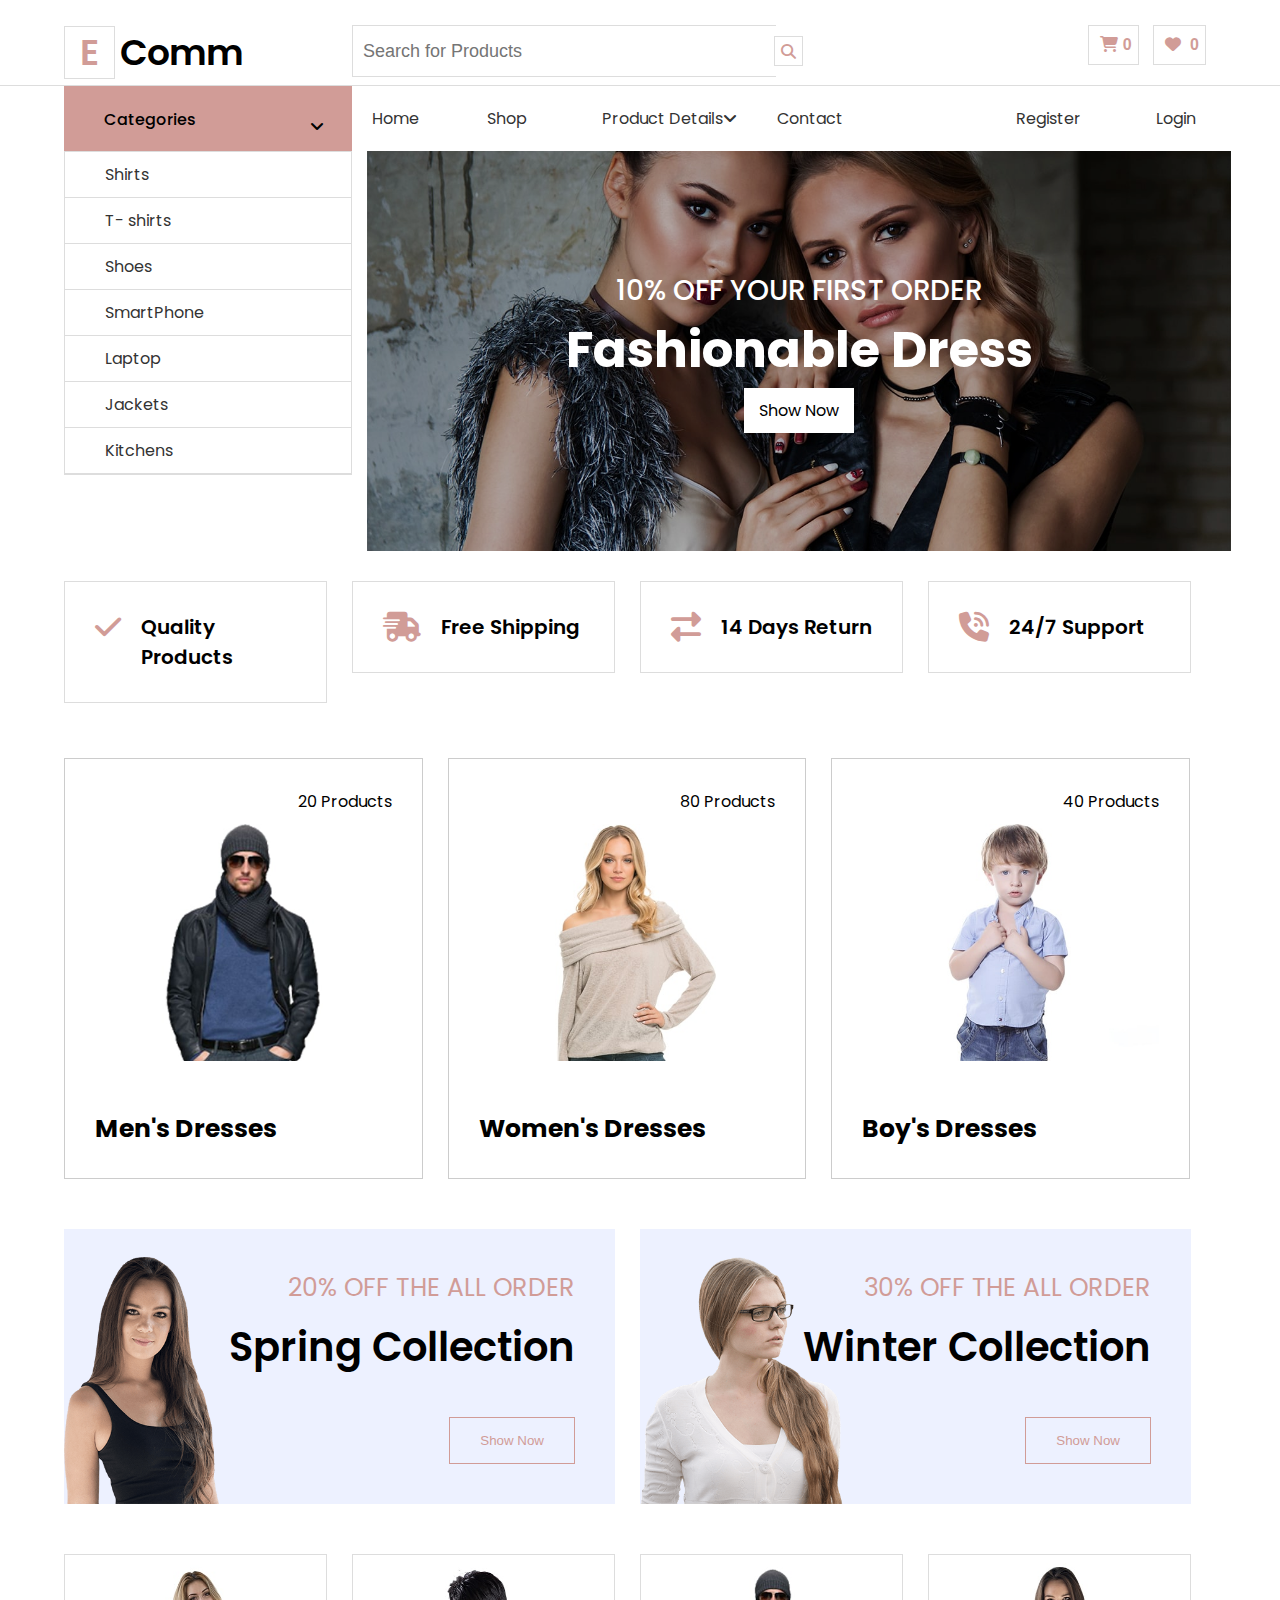
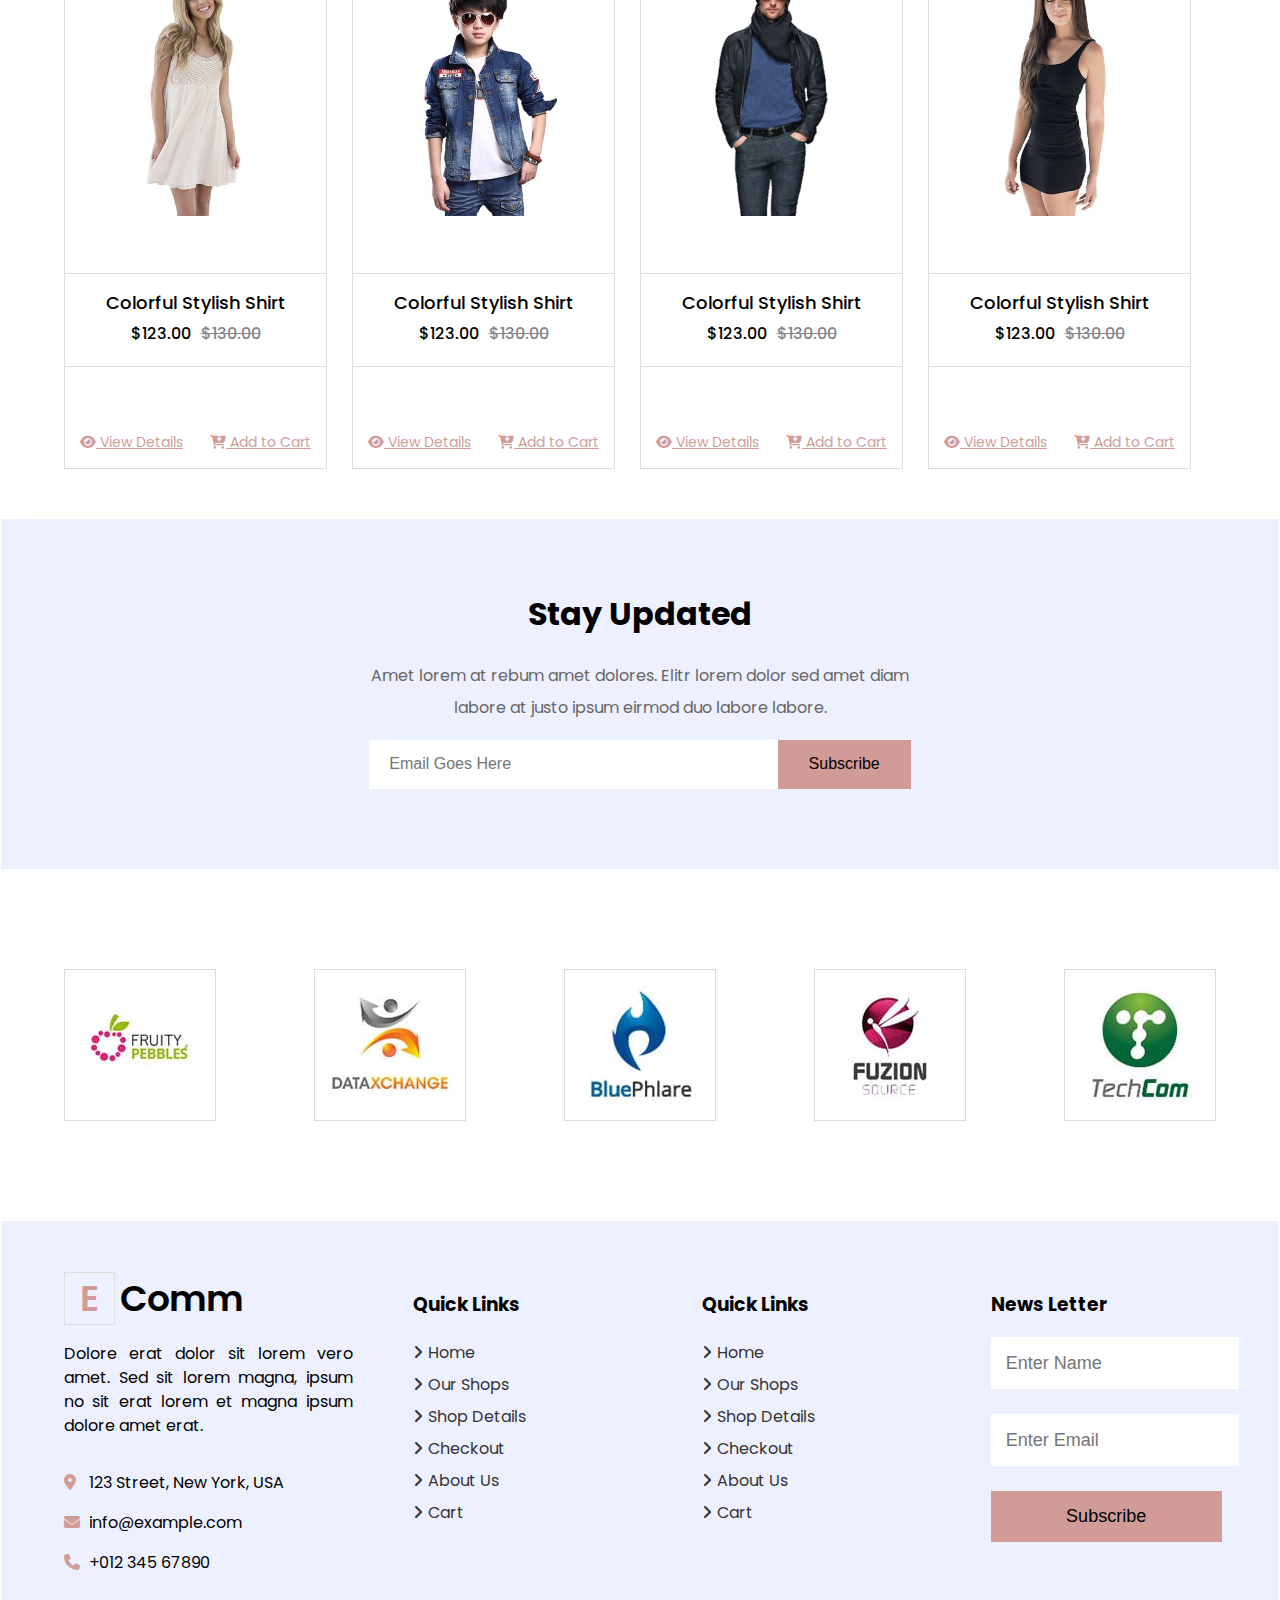
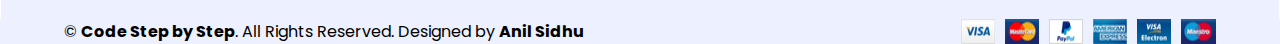
<file: index.html>
<!DOCTYPE html>
<html lang="en">

<head>
    <meta charset="UTF-8">
    <meta http-equiv="X-UA-Compatible" content="IE=edge">
    <meta name="viewport" content="width=device-width, initial-scale=1.0">
    <title>Document</title>
    <link rel="stylesheet" href="style.css">
    <link rel="stylesheet" href="common.css">
    <link rel="preconnect" href="https://fonts.googleapis.com">
    <link rel="preconnect" href="https://fonts.gstatic.com" crossorigin>
    <link
        href="https://fonts.googleapis.com/css2?family=Bree+Serif&family=Oswald:wght@500&family=Poppins:ital,wght@0,100;0,200;0,300;0,500;1,300;1,400;1,500&family=Quicksand:wght@300&family=Raleway:wght@100;200&family=Roboto:wght@300&family=Ubuntu:wght@300&display=swap"
        rel="stylesheet">
    <link rel="stylesheet" href="https://cdnjs.cloudflare.com/ajax/libs/font-awesome/6.1.1/css/all.min.css">

</head>

<body>
    <div class="wrapper">
        <div class="header">
            <div class="logo arrange-left wid-25">
                <h1><span>E</span><span>Comm</span></h1>
            </div>
            <div class="search-product arrange-left wid-50">
                <input type="text" placeholder="Search for Products" />
                <button><i class="fa-solid fa-magnifying-glass"></i></button>
            </div>
            <div class="selected-product arrange-left wid-25">
                <button class="common-btn"><span>
                        <i class="fa-solid fa-cart-shopping"></i>0</span></button>
                <button class="common-btn"><span>
                        <i class="fa-solid fa-heart"></i>
                        0</span></button>
            </div>
        </div>
    </div>
    <div class="full-banner-wrapper">
        <div class="wrapper next-row">
            <div class="banner-area category-list arrange-left wid-25">
                <div class="list-header">
                    <h4>Categories</h4>
                    <span>
                        <i class="fa-solid fa-angle-down"></i>
                    </span>
                </div>
                <ul>
                    <li><a href="#">Shirts</a></li>
                    <li><a href="#">T- shirts</a></li>
                    <li><a href="#">Shoes</a></li>
                    <li><a href="#">SmartPhone</a></li>
                    <li><a href="#">Laptop</a></li>
                    <li><a href="#">Jackets</a></li>
                    <li><a href="#">Kitchens</a></li>
                </ul>
            </div>
            <div class="wid-75 arrange-left">
                <div class="shop-menu">
                    <ul class="left-menu-list">
                        <li><a href="#">Home</a></li>
                        <li><a href="#">Shop</a></li>
                        <li class="dropdown-head"><a href="#">Product Details<i class="fa-solid fa-angle-down"></i></a>
                            <ul class="dropdown">
                                <li><a href="#">Cart</a></li>
                                <li><a href="#">Checkout</a></li>
                            </ul>
                        </li>
                        <li><a href="#">Contact</a></li>
                    </ul>
                    <ul class="right-menu-list">
                        <li><a href="#">Login</a></li>
                        <li><a href="#">Register</a></li>
                    </ul>
                </div>
                <div class="banner">
                    <img src="./banner.jpg" alt="banner" />
                    <div class="banner-text">
                        <h4>10% off Your First Order</h4>
                        <h3>Fashionable Dress</h3>
                        <a class="show-now">Show Now</a>
                    </div>
                </div>
            </div>
        </div>
        <div class="wrapper next-row">
            <div class="wid-25 arrange-left">
                <div class="features-point">
                    <span class="icon-text-wrap">
                        <i class="fa-solid fa-check"></i>
                        <span> Quality Products</span>
                    </span>
                </div>
            </div>
            <div class="wid-25 arrange-left">
                <div class="features-point">
                    <span class="icon-text-wrap">
                        <i class="fa-solid fa-shipping-fast"></i>
                        <span> Free Shipping</span>
                    </span>
                </div>
            </div>
            <div class="wid-25 arrange-left">
                <div class="features-point">
                    <span class="icon-text-wrap">
                        <i class="fa-solid fa-exchange-alt"></i>
                        <span>14 Days Return</span>
                    </span>
                </div>
            </div>
            <div class="wid-25 arrange-left">
                <div class="features-point">
                    <span class="icon-text-wrap">
                        <i class="fa-solid fa-phone-volume"></i>
                        <span>24/7 Support</span>
                    </span>
                </div>
            </div>
        </div>
        <div class="wrapper next-row">
            <div class="wid-33 arrange-left">
                <div class="category-item">
                    <div class="product-count">
                        20 Products
                    </div>
                    <div class="category-img">
                        <img src="./cat-1.jpeg" />
                    </div>
                    <div class="category-type">
                        <h5>Men's Dresses</h5>
                    </div>
                </div>
            </div>
            <div class="wid-33 arrange-left">
                <div class="category-item">
                    <div class="product-count">80 Products</div>
                    <div class="category-img">
                        <img src="./cat-2.jpeg" />
                    </div>
                    <div class="category-type">
                        <h5>Women's Dresses</h5>
                    </div>
                </div>
            </div>
            <div class="wid-33 arrange-left">
                <div class="category-item">
                    <div class="product-count">40 Products</div>
                    <div class="category-img">
                        <img src="./cat-3.jpeg" />
                    </div>
                    <div class="category-type">
                        <h5>Boy's Dresses</h5>
                    </div>
                </div>
            </div>
        </div>
        <div class="wrapper next-row">
            <div class="wid-50 arrange-left">
                <div class="offer-banner">
                    <img src="./offer-1.png" alt="" />
                    <div class="offer-text">
                        <h5>20% off the all order</h5>
                        <h3>Spring Collection</h3>
                        <button>Show Now</button>
                    </div>
                </div>
            </div>
            <div class="wid-50 arrange-left">
                <div class="offer-banner">
                    <img class="flip-img" src="./offer-2.png" alt="" />
                    <div class="offer-text">
                        <h5>30% off the all order</h5>
                        <h3>Winter Collection</h3>
                        <button>Show Now</button>
                    </div>
                </div>
            </div>
        </div>

        <div class="wrapper next-row">
            <div class="wid-25 arrange-left">
                <div class="cart">
                    <div>
                        <img src="./product-1.jpeg" alt="" />
                    </div>
                    <div class="cart-details">
                        <h6 class="name-head">Colorful Stylish Shirt</h6>
                        <div class="cart-price">
                            <h6 class="current">$123.00</h6>
                            <h6 class="last">$130.00</h6>
                        </div>
                    </div>
                    <div class="cart-footer">
                        <a href="#">
                            <i class="fa-solid fa-eye"></i>
                            View Details
                        </a>
                        <a href="#">
                            <i class="fa-solid fa-cart-arrow-down"></i>
                            Add to Cart
                        </a>
                    </div>
                </div>
            </div>
            <div class="wid-25 arrange-left">
                <div class="cart">
                    <div>
                        <img src="./product-2.jpeg" alt="" />
                    </div>
                    <div class="cart-details">
                        <h6 class="name-head">Colorful Stylish Shirt</h6>
                        <div class="cart-price">
                            <h6 class="current">$123.00</h6>
                            <h6 class="last">$130.00</h6>
                        </div>
                    </div>
                    <div class="cart-footer">
                        <a href="#">
                            <i class="fa-solid fa-eye"></i>
                            View Details
                        </a>
                        <a href="#">
                            <i class="fa-solid fa-cart-arrow-down"></i>
                            Add to Cart
                        </a>
                    </div>
                </div>
            </div>
            <div class="wid-25 arrange-left">
                <div class="cart">
                    <div>
                        <img src="./product-3.jpeg" alt="" />
                    </div>
                    <div class="cart-details">
                        <h6 class="name-head">Colorful Stylish Shirt</h6>
                        <div class="cart-price">
                            <h6 class="current">$123.00</h6>
                            <h6 class="last">$130.00</h6>
                        </div>
                    </div>
                    <div class="cart-footer">
                        <a href="#">
                            <i class="fa-solid fa-eye"></i>
                            View Details
                        </a>
                        <a href="#">
                            <i class="fa-solid fa-cart-arrow-down"></i>
                            Add to Cart
                        </a>
                    </div>
                </div>
            </div>
            <div class="wid-25 arrange-left">
                <div class="cart">
                    <div>
                        <img src="./product-4.jpeg" alt="" />
                    </div>
                    <div class="cart-details">
                        <h6 class="name-head">Colorful Stylish Shirt</h6>
                        <div class="cart-price">
                            <h6 class="current">$123.00</h6>
                            <h6 class="last">$130.00</h6>
                        </div>
                    </div>
                    <div class="cart-footer">
                        <a href="#">
                            <i class="fa-solid fa-eye"></i>
                            View Details
                        </a>
                        <a href="#">
                            <i class="fa-solid fa-cart-arrow-down"></i>
                            Add to Cart
                        </a>
                    </div>
                </div>
            </div>
        </div>
        <div class="wrapper next-row">
            <div class="stay-updated">
                <h1>Stay Updated</h1>
                <p class="update-text">
                    Amet lorem at rebum amet dolores. Elitr lorem dolor sed amet diam
                    labore at justo ipsum eirmod duo labore labore.
                </p>
                <div class="updated-inputs">
                    <input type="text" class="email-input" placeholder="Email Goes Here" />
                    <button class="email-btn">Subscribe</button>
                </div>
            </div>
        </div>
        <div class="vender-list">
            <img src="./vendor-1.jpeg" alt="" />
            <img src="./vendor-2.jpeg" alt="" />
            <img src="./vendor-3.jpeg" alt="" />
            <img src="./vendor-4.jpeg" alt="" />
            <img src="./vendor-5.jpeg" alt="" />
        </div>
        <div class="wrapper next-row">
            <div class="footer">
                <div class="wid-25 arrange-left margin-right-5">
                    <div class="logo">
                        <h1><span>E</span><span>Comm</span></h1>
                    </div>
                    <p class="footer-desc">
                        Dolore erat dolor sit lorem vero amet. Sed sit lorem magna, ipsum
                        no sit erat lorem et magna ipsum dolore amet erat.
                    </p>
                    <ul class="contact-list">
                        <li>
                            <i class="fa fa-map-marker-alt icon"></i>123 Street, New York,
                            USA
                        </li>
                        <li><i class="fa fa-envelope icon"></i>info@example.com</li>
                        <li><i class="fa fa-phone icon"></i>+012 345 67890</li>
                    </ul>
                </div>
                <div class="wid-25 quick-links arrange-left">
                    <h3>Quick Links</h3>
                    <ul>
                        <li>
                            <a href=""><i class="fa fa-angle-right"></i><span>Home</span></a>
                        </li>
                        <li>
                            <a href=""><i class="fa fa-angle-right"></i><span>Our Shops</span></a>
                        </li>
                        <li>
                            <a href=""><i class="fa fa-angle-right"></i><span>Shop Details</span></a>
                        </li>
                        <li>
                            <a href=""><i class="fa fa-angle-right"></i><span>Checkout</span></a>
                        </li>
                        <li>
                            <a href=""><i class="fa fa-angle-right"></i><span>About Us</span></a>
                        </li>
                        <li>
                            <a href=""><i class="fa fa-angle-right"></i><span>Cart</span></a>
                        </li>
                    </ul>
                </div>
                <div class="wid-25 quick-links arrange-left">
                    <h3>Quick Links</h3>
                    <ul>
                        <li>
                            <a href=""><i class="fa fa-angle-right"></i><span>Home</span></a>
                        </li>
                        <li>
                            <a href=""><i class="fa fa-angle-right"></i><span>Our Shops</span></a>
                        </li>
                        <li>
                            <a href=""><i class="fa fa-angle-right"></i><span>Shop Details</span></a>
                        </li>
                        <li>
                            <a href=""><i class="fa fa-angle-right"></i><span>Checkout</span></a>
                        </li>
                        <li>
                            <a href=""><i class="fa fa-angle-right"></i><span>About Us</span></a>
                        </li>
                        <li>
                            <a href=""><i class="fa fa-angle-right"></i><span>Cart</span></a>
                        </li>
                    </ul>
                </div>
                <div class="wid-25 arrange-left">
                    <h3>News Letter</h3>
                    <input type="text" class="footer-input" placeholder="Enter Name" />
                    <input type="text" class="footer-input" placeholder="Enter Email" />
                    <button class="footer-button">Subscribe</button>
                </div>
            </div>
        </div>
        <div class="copy-right">
            <div>
                © <b>Code Step by Step</b>. All Rights Reserved. Designed by
                <b>Anil Sidhu</b>
            </div>
            <img src="./payments.png" alt="" />
        </div>
    </div>

    </div>
</body>

</html>
</file>
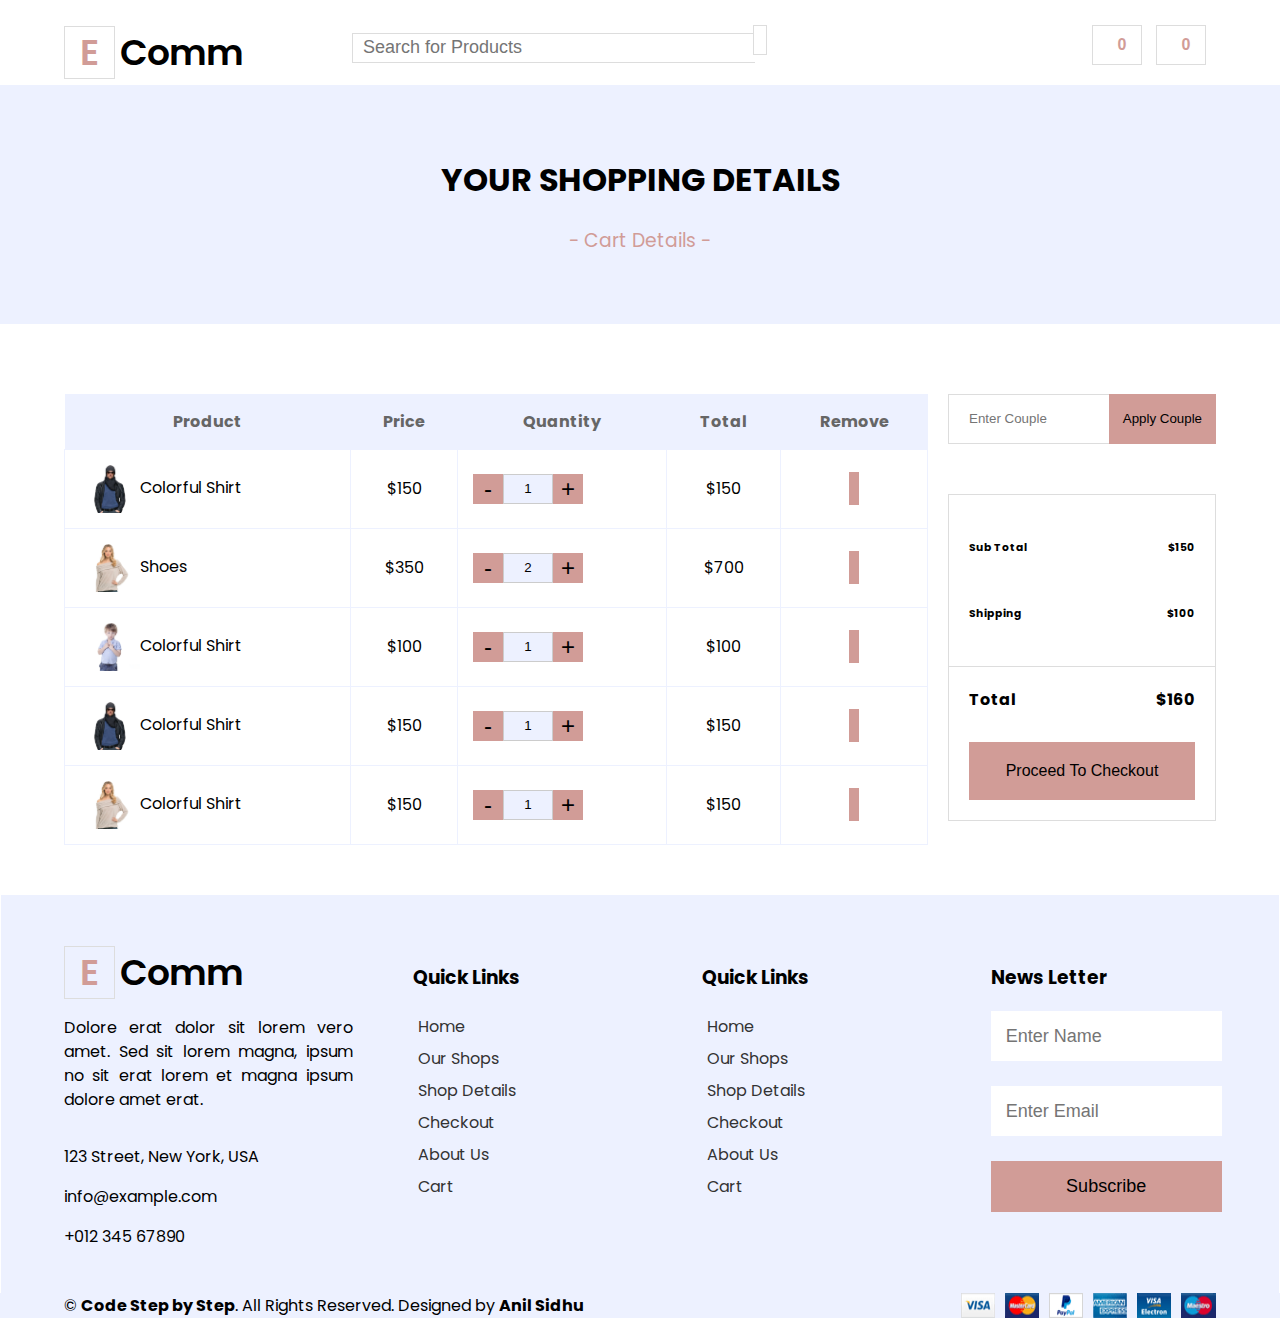
<file: cart.html>
<html>
  <head>
    <title>E-Comm Website by Code Step By Step</title>
    <link href="style.css" rel="stylesheet" />
    <link href="common.css" rel="stylesheet" />
    <link rel="preconnect" href="https://fonts.googleapis.com" />
    <link rel="preconnect" href="https://fonts.gstatic.com" crossorigin />
    <link
      href="https://fonts.googleapis.com/css2?family=Poppins:ital,wght@0,100;0,300;0,400;0,500;0,600;0,700;1,100;1,300;1,400&display=swap"
      rel="stylesheet"
    />
    <link
      rel="stylesheet"
      href="https://cdnjs.cloudflare.com/ajax/libs/font-awesome/6.1.1/css/all.min.css"
      integrity="sha512-KfkfwYDsLkIlwQp6LFnl8zNdLGxu9YAA1QvwINks4PhcElQSvqcyVLLD9aMhXd13uQjoXtEKNosOWaZqXgel0g=="
      crossorigin="anonymous"
      referrerpolicy="no-referrer"
    />
  </head>
  <body>
    <div class="wrapper">
      <div class="header">
        <div class="logo arrange-left wid-25">
          <h1><span>E</span><span>Comm</span></h1>
        </div>
        <div class="search-product arrange-left wid-50">
          <input type="text" placeholder="Search for Products" />
          <button>
            <i class="fa-solid fa-magnifying-glass"></i>
          </button>
        </div>
        <div class="selected-product arrange-left wid-25">
          <button class="common-btn">
            <span>
              <i class="fa-solid fa-cart-arrow-down"></i>
              0</span
            >
          </button>
          <button class="common-btn">
            <span>
              <i class="fa-solid fa-heart"></i>
              0</span
            >
          </button>
        </div>
      </div>
    </div>
    <div class="full-banner-warapper">
      <div class="shop-header">
        <h1>Your shopping Details</h1>
        <h3>- Cart Details -</h3>
      </div>
      <div class="wrapper next-row">
        <div class="wid-75 arrange-left">
          <div class="cart-details">
            <table>
              <thead>
                <tr>
                  <th>Product</th>
                  <th>Price</th>
                  <th>Quantity</th>
                  <th>Total</th>
                  <th>Remove</th>
                </tr>
              </thead>
              <tbody>
                <tr>
                  <td class="text-with-img">
                    <img src="./cat-1.jpeg" alt="" /><span>Colorful Shirt</span>
                  </td>
                  <td><span>$150</span></td>
                  <td>
                    <div class="quantity-input">
                      <button>-</button>
                      <input type="text" value="1" />
                      <button>+</button>
                    </div>
                  </td>
                  <td>$150</td>
                  <td>
                    <i class="fa fa-remove icon custom-delete-button"></i>
                  </td>
                </tr>
                <tr>
                  <td class="text-with-img">
                    <img src="./cat-2.jpeg" alt="" /><span>Shoes</span>
                  </td>
                  <td><span>$350</span></td>
                  <td>
                    <div class="quantity-input">
                      <button>-</button>
                      <input type="text" value="2" />
                      <button>+</button>
                    </div>
                  </td>
                  <td>$700</td>
                  <td>
                    <i class="fa fa-remove icon custom-delete-button"></i>
                  </td>
                </tr>
                <tr>
                  <td class="text-with-img">
                    <img src="./cat-3.jpeg" alt="" /><span>Colorful Shirt</span>
                  </td>
                  <td><span>$100</span></td>
                  <td>
                    <div class="quantity-input">
                      <button>-</button>
                      <input type="text" value="1" />
                      <button>+</button>
                    </div>
                  </td>
                  <td>$100</td>
                  <td>
                    <i class="fa fa-remove icon custom-delete-button"></i>
                  </td>
                </tr>
                <tr>
                  <td class="text-with-img">
                    <img src="./cat-1.jpeg" alt="" /><span>Colorful Shirt</span>
                  </td>
                  <td><span>$150</span></td>
                  <td>
                    <div class="quantity-input">
                      <button>-</button>
                      <input type="text" value="1" />
                      <button>+</button>
                    </div>
                  </td>
                  <td>$150</td>
                  <td>
                    <i class="fa fa-remove icon custom-delete-button"></i>
                  </td>
                </tr>
                <tr>
                  <td class="text-with-img">
                    <img src="./cat-2.jpeg" alt="" /><span>Colorful Shirt</span>
                  </td>
                  <td><span>$150</span></td>
                  <td>
                    <div class="quantity-input">
                      <button>-</button>
                      <input type="text" value="1" />
                      <button>+</button>
                    </div>
                  </td>
                  <td>$150</td>
                  <td>
                    <i class="fa fa-remove icon custom-delete-button"></i>
                  </td>
                </tr>
              </tbody>
            </table>
          </div>
        </div>
        <div class="wid-25 arrange-left">
          <div class="cart-summary-wrapper">
            <div class="coupon-inputs">
              <input type="text" placeholder="Enter Couple" />
              <button>Apply Couple</button>
            </div>
            <div class="cart-summary-body">
              <div class="cart-summy-item">
                <h6>Sub Total</h6>
                <h6>$150</h6>
              </div>
              <div class="cart-summy-item">
                <h6>Shipping</h6>
                <h6>$100</h6>
              </div>
            </div>
            <div class="total-wrapper">
              <div class="total-head">
                <h4>Total</h4>
                <h4>$160</h4>
              </div>
              <div class="proceed-input">
                <button>Proceed To Checkout</button>
              </div>
            </div>
          </div>
        </div>
      </div>
      <div class="wrapper next-row">
        <div class="footer">
          <div class="wid-25 arrange-left margin-right-5">
            <div class="logo">
              <h1><span>E</span><span>Comm</span></h1>
            </div>
            <p class="footer-desc">
              Dolore erat dolor sit lorem vero amet. Sed sit lorem magna, ipsum
              no sit erat lorem et magna ipsum dolore amet erat.
            </p>
            <ul class="contact-list">
              <li>
                <i class="fa fa-map-marker-alt icon"></i>123 Street, New York,
                USA
              </li>
              <li><i class="fa fa-envelope icon"></i>info@example.com</li>
              <li><i class="fa fa-phone icon"></i>+012 345 67890</li>
            </ul>
          </div>
          <div class="wid-25 quick-links arrange-left">
            <h3>Quick Links</h3>
            <ul>
              <li>
                <a href=""
                  ><i class="fa fa-angle-right"></i><span>Home</span></a
                >
              </li>
              <li>
                <a href=""
                  ><i class="fa fa-angle-right"></i><span>Our Shops</span></a
                >
              </li>
              <li>
                <a href=""
                  ><i class="fa fa-angle-right"></i><span>Shop Details</span></a
                >
              </li>
              <li>
                <a href=""
                  ><i class="fa fa-angle-right"></i><span>Checkout</span></a
                >
              </li>
              <li>
                <a href=""
                  ><i class="fa fa-angle-right"></i><span>About Us</span></a
                >
              </li>
              <li>
                <a href=""
                  ><i class="fa fa-angle-right"></i><span>Cart</span></a
                >
              </li>
            </ul>
          </div>
          <div class="wid-25 quick-links arrange-left">
            <h3>Quick Links</h3>
            <ul>
              <li>
                <a href=""
                  ><i class="fa fa-angle-right"></i><span>Home</span></a
                >
              </li>
              <li>
                <a href=""
                  ><i class="fa fa-angle-right"></i><span>Our Shops</span></a
                >
              </li>
              <li>
                <a href=""
                  ><i class="fa fa-angle-right"></i><span>Shop Details</span></a
                >
              </li>
              <li>
                <a href=""
                  ><i class="fa fa-angle-right"></i><span>Checkout</span></a
                >
              </li>
              <li>
                <a href=""
                  ><i class="fa fa-angle-right"></i><span>About Us</span></a
                >
              </li>
              <li>
                <a href=""
                  ><i class="fa fa-angle-right"></i><span>Cart</span></a
                >
              </li>
            </ul>
          </div>
          <div class="wid-25 arrange-left">
            <h3>News Letter</h3>
            <input type="text" class="footer-input" placeholder="Enter Name" />
            <input type="text" class="footer-input" placeholder="Enter Email" />
            <button class="footer-button">Subscribe</button>
          </div>
        </div>
      </div>
      <div class="copy-right">
        <div>
          © <b>Code Step by Step</b>. All Rights Reserved. Designed by
          <b>Anil Sidhu</b>
        </div>
        <img src="./payments.png" alt="" />
      </div>
    </div>
  </body>
</html>
</file>
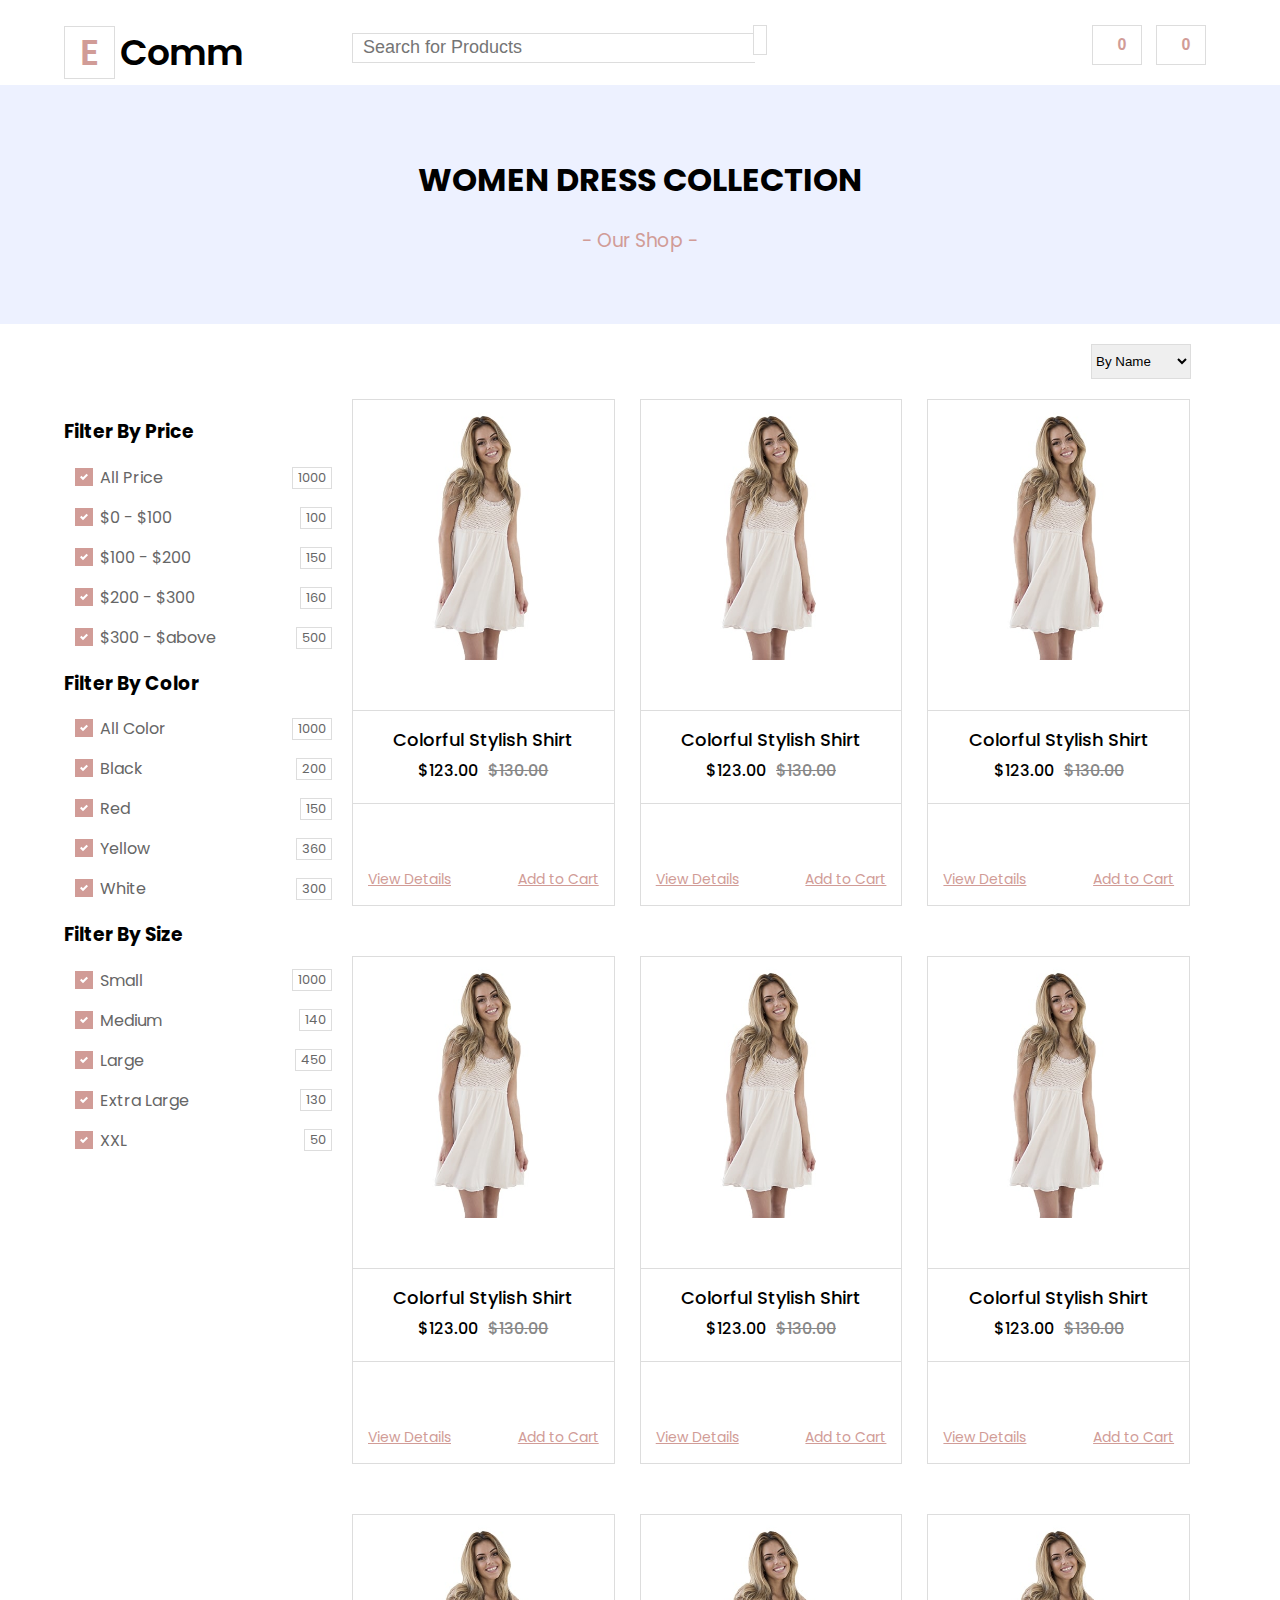
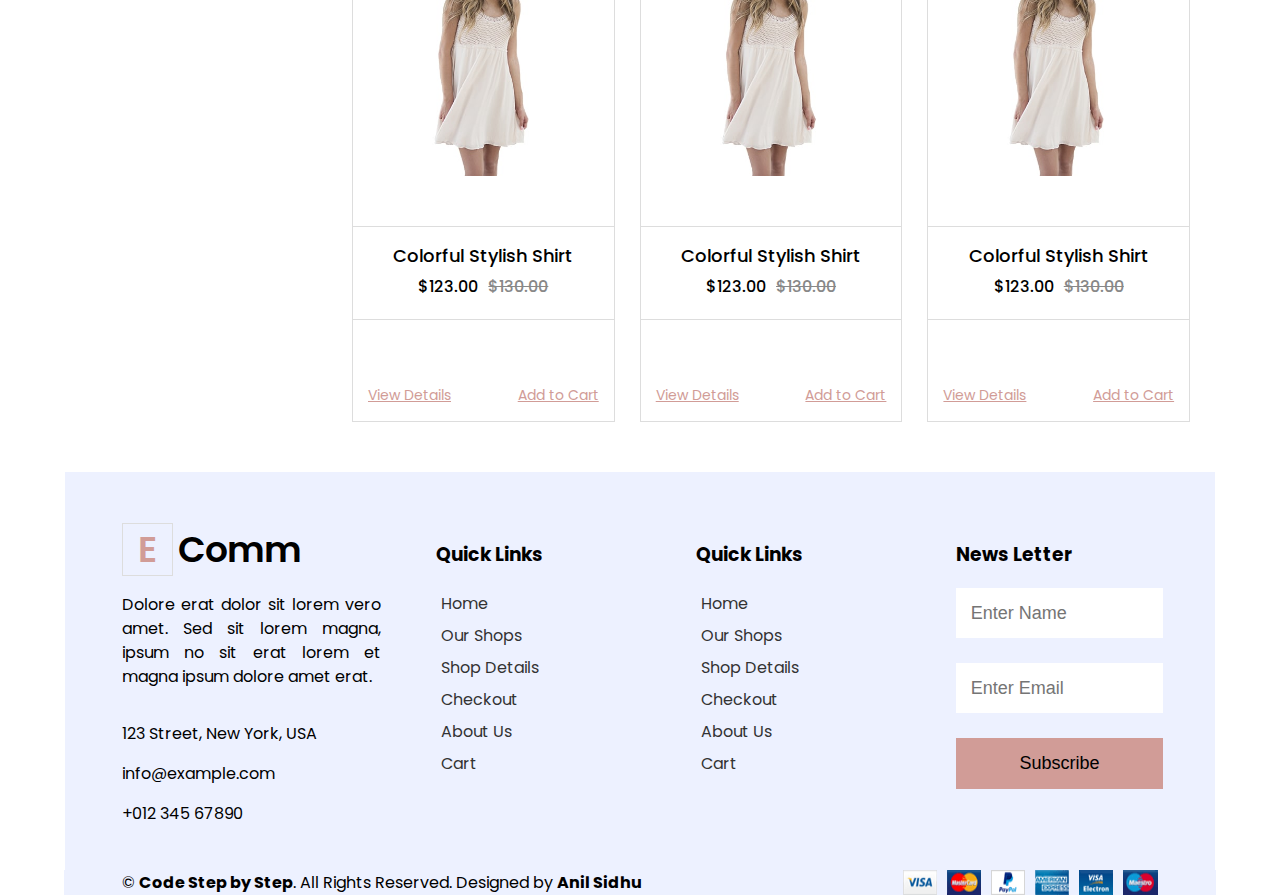
<file: shop.html>
<html>
  <head>
    <title>E-Comm Website by Code Step By Step</title>
    <link href="style.css" rel="stylesheet" />
    <link href="common.css" rel="stylesheet" />
    <link rel="preconnect" href="https://fonts.googleapis.com" />
    <link rel="preconnect" href="https://fonts.gstatic.com" crossorigin />
    <link
      href="https://fonts.googleapis.com/css2?family=Poppins:ital,wght@0,100;0,300;0,400;0,500;0,600;0,700;1,100;1,300;1,400&display=swap"
      rel="stylesheet"
    />
    <link
      rel="stylesheet"
      href="https://cdnjs.cloudflare.com/ajax/libs/font-awesome/6.1.1/css/all.min.css"
      integrity="sha512-KfkfwYDsLkIlwQp6LFnl8zNdLGxu9YAA1QvwINks4PhcElQSvqcyVLLD9aMhXd13uQjoXtEKNosOWaZqXgel0g=="
      crossorigin="anonymous"
      referrerpolicy="no-referrer"
    />
  </head>
  <body>
    <div class="wrapper">
      <div class="header">
        <div class="logo arrange-left wid-25">
          <h1><span>E</span><span>Comm</span></h1>
        </div>
        <div class="search-product arrange-left wid-50">
          <input type="text" placeholder="Search for Products" />
          <button>
            <i class="fa-solid fa-magnifying-glass"></i>
          </button>
        </div>
        <div class="selected-product arrange-left wid-25">
          <button class="common-btn">
            <span>
              <i class="fa-solid fa-cart-arrow-down"></i>
              0</span
            >
          </button>
          <button class="common-btn">
            <span>
              <i class="fa-solid fa-heart"></i>
              0</span
            >
          </button>
        </div>
      </div>
    </div>
    <div class="full-banner-warapper">
      <div class="shop-header">
        <h1>Women Dress Collection</h1>
        <h3>- Our Shop -</h3>
      </div>

      <div class="wrapper next-row">
        <div class="sort-options">
          <select name="" id="">
            <option value="1">By Name</option>
            <option value="2">By Rating</option>
            <option value="3">By Latest</option>
          </select>
        </div>
        <div class="wid-25 arrange-left">
          <h3>Filter By Price</h3>
          <div class="custom-control-check">
            <input type="checkbox" class="custom-control-input" checked="" id="price-all">
          <label class="custom-control-label" for="price-all">All Price</label>
          <span class="filter-prod-count">1000</span>
          </div>
          <div class="custom-control-check">
            <input type="checkbox" class="custom-control-input" checked="" id="0-100">
          <label class="custom-control-label" for="0-100">$0 - $100</label>
          <span class="filter-prod-count">100</span>
          </div>
          <div class="custom-control-check">
            <input type="checkbox" class="custom-control-input" checked="" id="100-200">
          <label class="custom-control-label" for="100-200">$100 - $200</label>
          <span class="filter-prod-count">150</span>
          </div>
          <div class="custom-control-check">
            <input type="checkbox" class="custom-control-input" checked="" id="200-300">
          <label class="custom-control-label" for="200-300">$200 - $300</label>
          <span class="filter-prod-count">160</span>
          </div>
          <div class="custom-control-check">
            <input type="checkbox" class="custom-control-input" checked="" id="300-above">
          <label class="custom-control-label" for="300-above">$300 - $above</label>
          <span class="filter-prod-count">500</span>
          </div>
          <h3>Filter By Color</h3>
          <div class="custom-control-check">
            <input type="checkbox" class="custom-control-input" checked="" id="color-all">
          <label class="custom-control-label" for="color-all">All Color</label>
          <span class="filter-prod-count">1000</span>
          </div>
          <div class="custom-control-check">
            <input type="checkbox" class="custom-control-input" checked="" id="black">
          <label class="custom-control-label" for="black">Black</label>
          <span class="filter-prod-count">200</span>
          </div>
          <div class="custom-control-check">
            <input type="checkbox" class="custom-control-input" checked="" id="red">
          <label class="custom-control-label" for="Red">Red</label>
          <span class="filter-prod-count">150</span>
          </div>
          <div class="custom-control-check">
            <input type="checkbox" class="custom-control-input" checked="" id="yellow">
          <label class="custom-control-label" for="yellow">Yellow</label>
          <span class="filter-prod-count">360</span>
          </div>
          <div class="custom-control-check">
            <input type="checkbox" class="custom-control-input" checked="" id="white">
          <label class="custom-control-label" for="white">White</label>
          <span class="filter-prod-count">300</span>
          </div>
          <h3>Filter By Size</h3>
          <div class="custom-control-check">
            <input type="checkbox" class="custom-control-input" checked="" id="small">
          <label class="custom-control-label" for="small">Small</label>
          <span class="filter-prod-count">1000</span>
          </div>
          <div class="custom-control-check">
            <input type="checkbox" class="custom-control-input" checked="" id="m">
          <label class="custom-control-label" for="m">Medium</label>
          <span class="filter-prod-count">140</span>
          </div>
          <div class="custom-control-check">
            <input type="checkbox" class="custom-control-input" checked="" id="l">
          <label class="custom-control-label" for="l">Large</label>
          <span class="filter-prod-count">450</span>
          </div>
          <div class="custom-control-check">
            <input type="checkbox" class="custom-control-input" checked="" id="xl">
          <label class="custom-control-label" for="xl">Extra Large</label>
          <span class="filter-prod-count">130</span>
          </div>
          <div class="custom-control-check">
            <input type="checkbox" class="custom-control-input" checked="" id="xxl">
          <label class="custom-control-label" for="xxl">XXL</label>
          <span class="filter-prod-count">50</span>
          </div>
        </div>
        <div class="wid-75 arrange-left">
          <div class="wid-33 arrange-left">
            <div class="cart">
              <div>
                <img src="./product-1.jpeg" alt="" />
              </div>
              <div class="cart-details">
                <h6 class="name-head">Colorful Stylish Shirt</h6>
                <div class="cart-price">
                  <h6 class="current">$123.00</h6>
                  <h6 class="last">$130.00</h6>
                </div>
              </div>
              <div class="cart-footer">
                <a href="#">
                  <i class="fa-solid fa-eye"></i>
                  View Details
                </a>
                <a href="#">
                  <i class="fa-solid fa-cart-arrow-down"></i>
                  Add to Cart
                </a>
              </div>
            </div>
          </div>
          <div class="wid-33 arrange-left">
            <div class="cart">
              <div>
                <img src="./product-1.jpeg" alt="" />
              </div>
              <div class="cart-details">
                <h6 class="name-head">Colorful Stylish Shirt</h6>
                <div class="cart-price">
                  <h6 class="current">$123.00</h6>
                  <h6 class="last">$130.00</h6>
                </div>
              </div>
              <div class="cart-footer">
                <a href="#">
                  <i class="fa-solid fa-eye"></i>
                  View Details
                </a>
                <a href="#">
                  <i class="fa-solid fa-cart-arrow-down"></i>
                  Add to Cart
                </a>
              </div>
            </div>
          </div>          <div class="wid-33 arrange-left">
            <div class="cart">
              <div>
                <img src="./product-1.jpeg" alt="" />
              </div>
              <div class="cart-details">
                <h6 class="name-head">Colorful Stylish Shirt</h6>
                <div class="cart-price">
                  <h6 class="current">$123.00</h6>
                  <h6 class="last">$130.00</h6>
                </div>
              </div>
              <div class="cart-footer">
                <a href="#">
                  <i class="fa-solid fa-eye"></i>
                  View Details
                </a>
                <a href="#">
                  <i class="fa-solid fa-cart-arrow-down"></i>
                  Add to Cart
                </a>
              </div>
            </div>
          </div>
          <div class="wid-33 arrange-left">
            <div class="cart">
              <div>
                <img src="./product-1.jpeg" alt="" />
              </div>
              <div class="cart-details">
                <h6 class="name-head">Colorful Stylish Shirt</h6>
                <div class="cart-price">
                  <h6 class="current">$123.00</h6>
                  <h6 class="last">$130.00</h6>
                </div>
              </div>
              <div class="cart-footer">
                <a href="#">
                  <i class="fa-solid fa-eye"></i>
                  View Details
                </a>
                <a href="#">
                  <i class="fa-solid fa-cart-arrow-down"></i>
                  Add to Cart
                </a>
              </div>
            </div>
          </div>          <div class="wid-33 arrange-left">
            <div class="cart">
              <div>
                <img src="./product-1.jpeg" alt="" />
              </div>
              <div class="cart-details">
                <h6 class="name-head">Colorful Stylish Shirt</h6>
                <div class="cart-price">
                  <h6 class="current">$123.00</h6>
                  <h6 class="last">$130.00</h6>
                </div>
              </div>
              <div class="cart-footer">
                <a href="#">
                  <i class="fa-solid fa-eye"></i>
                  View Details
                </a>
                <a href="#">
                  <i class="fa-solid fa-cart-arrow-down"></i>
                  Add to Cart
                </a>
              </div>
            </div>
          </div>          <div class="wid-33 arrange-left">
            <div class="cart">
              <div>
                <img src="./product-1.jpeg" alt="" />
              </div>
              <div class="cart-details">
                <h6 class="name-head">Colorful Stylish Shirt</h6>
                <div class="cart-price">
                  <h6 class="current">$123.00</h6>
                  <h6 class="last">$130.00</h6>
                </div>
              </div>
              <div class="cart-footer">
                <a href="#">
                  <i class="fa-solid fa-eye"></i>
                  View Details
                </a>
                <a href="#">
                  <i class="fa-solid fa-cart-arrow-down"></i>
                  Add to Cart
                </a>
              </div>
            </div>
          </div>          <div class="wid-33 arrange-left">
            <div class="cart">
              <div>
                <img src="./product-1.jpeg" alt="" />
              </div>
              <div class="cart-details">
                <h6 class="name-head">Colorful Stylish Shirt</h6>
                <div class="cart-price">
                  <h6 class="current">$123.00</h6>
                  <h6 class="last">$130.00</h6>
                </div>
              </div>
              <div class="cart-footer">
                <a href="#">
                  <i class="fa-solid fa-eye"></i>
                  View Details
                </a>
                <a href="#">
                  <i class="fa-solid fa-cart-arrow-down"></i>
                  Add to Cart
                </a>
              </div>
            </div>
          </div>          <div class="wid-33 arrange-left">
            <div class="cart">
              <div>
                <img src="./product-1.jpeg" alt="" />
              </div>
              <div class="cart-details">
                <h6 class="name-head">Colorful Stylish Shirt</h6>
                <div class="cart-price">
                  <h6 class="current">$123.00</h6>
                  <h6 class="last">$130.00</h6>
                </div>
              </div>
              <div class="cart-footer">
                <a href="#">
                  <i class="fa-solid fa-eye"></i>
                  View Details
                </a>
                <a href="#">
                  <i class="fa-solid fa-cart-arrow-down"></i>
                  Add to Cart
                </a>
              </div>
            </div>
          </div>          <div class="wid-33 arrange-left">
            <div class="cart">
              <div>
                <img src="./product-1.jpeg" alt="" />
              </div>
              <div class="cart-details">
                <h6 class="name-head">Colorful Stylish Shirt</h6>
                <div class="cart-price">
                  <h6 class="current">$123.00</h6>
                  <h6 class="last">$130.00</h6>
                </div>
              </div>
              <div class="cart-footer">
                <a href="#">
                  <i class="fa-solid fa-eye"></i>
                  View Details
                </a>
                <a href="#">
                  <i class="fa-solid fa-cart-arrow-down"></i>
                  Add to Cart
                </a>
              </div>
            </div>
          </div>
      </div>
      <div class="wrapper next-row">
        <div class="footer">
          <div class="wid-25 arrange-left margin-right-5">
            <div class="logo">
              <h1><span>E</span><span>Comm</span></h1>
            </div>
            <p class="footer-desc">
              Dolore erat dolor sit lorem vero amet. Sed sit lorem magna, ipsum
              no sit erat lorem et magna ipsum dolore amet erat.
            </p>
            <ul class="contact-list">
              <li>
                <i class="fa fa-map-marker-alt icon"></i>123 Street, New York,
                USA
              </li>
              <li><i class="fa fa-envelope icon"></i>info@example.com</li>
              <li><i class="fa fa-phone icon"></i>+012 345 67890</li>
            </ul>
          </div>
          <div class="wid-25 quick-links arrange-left">
            <h3>Quick Links</h3>
            <ul>
              <li>
                <a href=""
                  ><i class="fa fa-angle-right"></i><span>Home</span></a
                >
              </li>
              <li>
                <a href=""
                  ><i class="fa fa-angle-right"></i><span>Our Shops</span></a
                >
              </li>
              <li>
                <a href=""
                  ><i class="fa fa-angle-right"></i><span>Shop Details</span></a
                >
              </li>
              <li>
                <a href=""
                  ><i class="fa fa-angle-right"></i><span>Checkout</span></a
                >
              </li>
              <li>
                <a href=""
                  ><i class="fa fa-angle-right"></i><span>About Us</span></a
                >
              </li>
              <li>
                <a href=""
                  ><i class="fa fa-angle-right"></i><span>Cart</span></a
                >
              </li>
            </ul>
          </div>
          <div class="wid-25 quick-links arrange-left">
            <h3>Quick Links</h3>
            <ul>
              <li>
                <a href=""
                  ><i class="fa fa-angle-right"></i><span>Home</span></a
                >
              </li>
              <li>
                <a href=""
                  ><i class="fa fa-angle-right"></i><span>Our Shops</span></a
                >
              </li>
              <li>
                <a href=""
                  ><i class="fa fa-angle-right"></i><span>Shop Details</span></a
                >
              </li>
              <li>
                <a href=""
                  ><i class="fa fa-angle-right"></i><span>Checkout</span></a
                >
              </li>
              <li>
                <a href=""
                  ><i class="fa fa-angle-right"></i><span>About Us</span></a
                >
              </li>
              <li>
                <a href=""
                  ><i class="fa fa-angle-right"></i><span>Cart</span></a
                >
              </li>
            </ul>
          </div>
          <div class="wid-25 arrange-left">
            <h3>News Letter</h3>
            <input type="text" class="footer-input" placeholder="Enter Name" />
            <input type="text" class="footer-input" placeholder="Enter Email" />
            <button class="footer-button">Subscribe</button>
          </div>
        </div>
      </div>
      <div class="copy-right">
        <div>
          © <b>Code Step by Step</b>. All Rights Reserved. Designed by
          <b>Anil Sidhu</b>
        </div>
        <img src="./payments.png" alt="" />
      </div>
    </div>
  </body>
</html>
</file>
<file: style.css>
.logo h1{
    font-size: 36px;
    font-weight: 600;
    margin: 0;
}

.header{
    margin-top: 25px;
    min-height: 60px;
}

.logo h1 span:first-of-type{
    padding: 0px 15px;
    border: 1px solid #ddd;
    margin-right: 5px;
    color: #d19c97;
}

.search-product input{
    width: 70%;
    height: 30px;
    border-radius: 0;
    padding: 10px;
    font-size: 18px;
    color: #666;
    border: 1px solid #ddd;
    border-right: none;
}
.search-product input:focus {
    outline: none;
  }

.search-product button{
    height: 30px; ;
    border-radius: 0;
    border: 1px solid #ddd;
    margin-left: -6px;
    font-size: 15px;
    color: #d19c97;
    background-color: #fff;
}

.selected-product{
    text-align: right;
}

.full-banner-wrapper{
    border-top: 1px solid #ddd;
}

.list-header{
    height: 65px;
    background-color: #d19c97;
}
.list-header h4{
    display: inline-block;
    margin-left: 40px;
    margin-right: 40px;
    font-weight: 500;
}
.list-header span{
    float: right;
    padding: 28px;
}
.category-list ul{
  margin: 0;
  padding: 0;
  list-style-type: none;
  border: 1px solid #ddd;
}
.category-list ul li{
    border-bottom: 1px solid #ddd;
    padding: 10px 40px;
}

.category-list ul li a{
    color: #333;
    text-decoration: none;
}
/*  */
.shop-menu {
    display: flex;
  }
  .left-menu-list {
    width: 70%;
  }
  .right-menu-list {
    width: 30%;
    direction: rtl;
  }
  .shop-menu ul {
    display: flex;
    margin: 0;
    padding: 0;
    list-style-type: none;
  }
  .shop-menu ul li {
    min-width: 75px;
    padding: 20px;
  }
  .shop-menu ul li a {
    color: #333;
    text-decoration: none;
  }
  .shop-menu ul li a:hover {
    color: #d19c97;
  }
  .shop-menu ul.dropdown {
    display: none;
    border: 1px solid #ddd;
    position: absolute;
    box-shadow: #ddd 1px 1px 4px;
}
.dropdown-head:hover ul.dropdown {
  display: block;
}
.banner {
    position: relative;
    height: 400px;
    float: left;
    width: 100%;
    margin-left: 15px;
  }
  .banner img {
    width: 100%;
    height: 100%;
    object-fit: cover;
  }
  .banner .banner-text {
    position: absolute;
    top: 0;
    bottom: 0;
    right: 0;
    left: 0;
    align-items: center;
    display: flex;
    justify-content: center;
    flex-direction: column;
    color: #fff;
    background-color: #0000003d;
  }
  .banner-text h4 {
    margin: 0;
    text-transform: uppercase;
    font-size: 28px;
    font-weight: 500;
  }
  .banner-text h3 {
    margin: 0;
    font-size: 50px;
  }
  .banner-text a.show-now {
    background-color: #fff;
    color: #000;
    padding: 10px 15px;
  }

  /*  */

.features-point {
    border: 1px solid #ddd;
    margin-top: 30px;
    margin-bottom: 30px;
    margin-right: 25px;
  }
  
  .features-point .icon-text-wrap {
    padding: 30px;
    display: flex;
  }
  .icon-text-wrap i {
    font-size: 30px;
    color: #d19c97;
  }
  .icon-text-wrap span {
    font-size: 20px;
    padding-left: 20px;
    font-weight: 600;
  }
  .category-item {
    border: 1px solid #ccc;
    padding: 30px;
    margin-right: 25px;
    margin-top: 25px;
    margin-bottom: 50px;
  }
  .category-item .product-count {
    text-align: right;
    margin-bottom: 10px;
  }
  .category-item .category-img img {
    width: 100%;
  }
  .category-item .category-type h5 {
    margin-bottom: 0;
    font-size: 25px;
  }
  
  /*  */
.offer-banner {
    background-color: #edf1ff !important;
    margin-bottom: 50px;
    position: relative;
    margin-right: 25px;
  }
  .offer-banner img {
    position: absolute;
    max-width: 50%;
    max-height: 90%;
    bottom: 0;
    z-index: 100;
    float: left;
  }
  
  .offer-banner .offer-text {
    text-align: right;
    padding: 40px;
  }
  
  .offer-banner .offer-text h5 {
    color: #d19c97 !important;
    font-size: 25px;
    text-transform: uppercase;
    margin: 0;
    font-weight: 400;
  }
  .offer-banner .offer-text h3 {
    font-size: 40px;
    font-weight: 600;
    margin-top: 10px;
  }
  .offer-banner .offer-text button {
    padding: 15px 30px;
    color: #d19c97 !important;
    border: 1px solid #d19c97;
    background-color: transparent;
    cursor: pointer;
  }
  .cart {
    border: 1px solid #ddd;
    margin-right: 25px;
    margin-bottom: 50px;
  }
  .cart img {
    width: 100%;
  }
  .cart .cart-details {
    border-top: 1px solid #ddd;
    border-bottom: 1px solid #ddd;
    padding: 15px;
  }
  
  .cart .cart-details .name-head {
    margin: 0;
    text-align: center;
    font-size: 18px;
    font-weight: 500;
  }
  .cart .cart-details .cart-price {
    display: flex;
    justify-content: center;
  }
  .cart .cart-price h6 {
    font-size: 16px;
    margin: 0;
    padding: 5px;
    font-weight: 500;
  }
  .cart .cart-price h6.last {
    text-decoration: line-through;
    color: #888;
  }
  
  .cart .cart-footer {
    display: flex;
    justify-content: space-between;
    padding: 15px;
  }
  .cart .cart-footer a {
    color: #d19c97;
    font-size: 14px;
  }
  .stay-updated {
    margin-bottom: 100px;
    background-color: #edf1ff;
    margin-left: -5.5%;
    margin-right: -5.5%;
    text-align: center;
    padding-top: 50px;
    padding-left: 32%;
    padding-right: 32%;
    padding-bottom: 80px;
  }
  .stay-updated .update-text {
    line-height: 2;
    color: #666;
  }
  .stay-updated .updated-inputs {
    display: flex;
  }
  .stay-updated .email-input {
    flex: 100%;
    border-radius: 0;
    height: 47px;
    border: none;
    padding-left: 20px;
    font-size: 16px;
  }
  .stay-updated .email-btn {
    border-radius: 0;
    border: 1px solid #d19c97;
    color: #000;
    background-color: #d19c97;
    padding: 13px 30px;
    font-size: 16px;
  }
  
  .footer {
    background-color: #edf1ff;
    margin-left: -5.5%;
    margin-right: -5.5%;
    padding-left: 5.5%;
    padding-top: 50px;
    padding-bottom: 20px;
    display: flex;
  }
  .footer .footer-desc {
    text-align: justify;
    line-height: 1.5;
    margin-bottom: 25px;
  }
  .footer .contact-list {
    padding: 0;
    list-style-type: none;
    line-height: 2.5;
  }
  .footer .contact-list .icon {
    color: #d19c97;
    width: 25px;
  }
  .quick-links ul {
    list-style-type: none;
    padding: 0;
    line-height: 2;
  }
  .quick-links ul a {
    text-decoration: none;
    color: #333;
  }
  .quick-links ul a i {
    padding-right: 5px;
  }
  
  .footer .footer-input {
    border: none;
    width: 80%;
    height: 50px;
    margin-bottom: 25px;
    font-size: 18px;
    padding-left: 15px;
  }
  .footer .footer-button {
    border: 0;
    background-color: #d19c97;
    padding: 15px;
    width: 80%;
    font-size: 18px;
  }
  .vender-list {
    display: flex;
    justify-content: space-between;
    padding-left: 5%;
    padding-right: 5%;
    margin-bottom: 100px;
  }
  .vender-list img {
    border: 1px solid #ddd;
  }
  .copy-right {
    background-color: #edf1ff;
    padding-left: 5%;
    padding-right: 5%;
    display: flex;
    justify-content: space-between;
  }
  
  /* shop file style */
  .shop-header {
    background-color: #edf1ff;
    text-align: center;
    padding-top: 50px;
    padding-bottom: 50px;
    margin-bottom: 20px;
  }
  .shop-header h3 {
    color: #d19c97;
    font-weight: 400;
  }
  .shop-header h1 {
    text-transform: uppercase;
  }
  .sort-options {
    text-align: right;
    margin-right: 25px;
    margin-bottom: 20px;
  }
  .sort-options select {
    border: 1px solid #ddd;
    height: 35px;
    width: 100px;
  }
  /* custom checkbox */
  .custom-control-check {
    position: relative;
    z-index: 1;
    display: block;
    min-height: 16px;
    padding-left: 16px;
  }
  .custom-control-input{
    position: absolute;
    left: 0;
    z-index: -1;
    width: 16px;
    height: 16px;
    opacity: 0;
  }
  .custom-control-label{
    position: relative;
    margin-bottom: 0px;
    vertical-align: top;
  }
  .custom-control-label::before{
    position: absolute;
    top:3px;
    left: -25px;
    display: block;
    width: 16px;
    height: 16px;
    content: "";
    border: #d19c97 solid 1px;
  }
  .custom-control-input:checked ~ .custom-control-label::before{
    border-color:#d19c97;
    background-color: #d19c97;
  }
  .custom-control-label::after{
    position:absolute;
    top:4px;
    left:-24px;
    display: block;
    width: 16px;
    height: 16px;
    content: "";
    background: no-repeat 50% / 50% 50%;
  }
  .custom-control-input ~ .custom-control-label::after {
    background-image: url("data:image/svg+xml,%3csvg xmlns='http://www.w3.org/2000/svg' width='8' height='8' viewBox='0 0 8 8'%3e%3cpath fill='%23fff' d='M6.564.75l-3.59 3.612-1.538-1.55L0 4.26l2.974 2.99L8 2.193z'/%3e%3c/svg%3e");
  }
 
  /* custom checkbox end */
  
  .custom-control-check{
    display: flex;
    align-items: center;
    justify-content: space-between;
    margin-left: 20px;
    margin-right: 20px;
    color: #666;
    margin-bottom: 15px;
  }
  .filter-prod-count {
    border: 1px solid #ddd;
    padding-left: 5px;
    padding-right: 5px;
    font-size: 13px;
  }
  /* cart details start */
  .cart-details{
    margin-top: 50px;
    margin-bottom: 50px;
  }
  .cart-details table{
    width: 100%;
    border-collapse: collapse;
  }
  .cart-details table thead {
    color: #666;
    background-color: #EDF1FF;
    text-align: center;
  }
  .cart-details table thead th {
    padding: 15px;
  }
  .cart-details table tbody {
    text-align: center;
    vertical-align: middle;
  }
  .cart-details img{
      width: 60px;
      vertical-align: middle;
  }
  .cart-details table tbody td {
    border: 1px solid #edf1ff;
    display: table-cell;
    padding: 15px;
  }
  .cart-details .text-with-img{
    text-align: left;
  }
  .quantity-input {
    display: flex;
  }
  .quantity-input button {
    border: 0;
    background-color: #d19c97;
    font-size: 24px;
    width: 30px;
    border-radius: 0px;
  }
  .quantity-input input {
    width: 50px;
    border: 1px solid #ccc;
    background-color: #edf1ff;
    text-align: center;
  }
  .cart-details .custom-delete-button{
    padding: 5px;
    background-color: #d19c97;;
  }
  /* cart details end */
  /* cart summary style */
  .cart-summary-wrapper{
    margin-top: 50px;
    margin-left: 20px;
  }
  .cart-summary-wrapper .coupon-inputs {
    display: flex;
    height: 50px;
  }
  
  .coupon-inputs input {
    border: 1px solid #ddd;
    border-right: 0;
    padding-left: 20px;
    width: 60%;
  }
  .coupon-inputs button{
    background-color: #d19c97;
    border: 0;
    width: 40%;
  }
  .cart-summary-wrapper  .cart-summary-body{
      border: 1px solid #ddd;
      margin-top: 50px;
      padding: 20px;
  }
  .cart-summary-wrapper .cart-summy-item{
    display: flex;
      justify-content: space-between;
  }
  .cart-summary-wrapper .total-wrapper {
    border: 1px solid #ddd;
    border-top: none;
    padding: 20px;
  }
  .cart-summary-wrapper .total-head {
    display: flex;
    justify-content: space-between;
    margin-bottom: 30px;
  }
  .total-head h4{
    margin: 0;
  }
  .proceed-input button {
    background-color: #d19c97;
    border: 0;
    padding: 20px;
    width: 100%;
    font-size: 16px;
    cursor: pointer;
  }
  /* cart summary style end */
  
  
  @media only screen and (max-width: 992px) {
    .search-product {
      display: flex;
    }
    .search-product input {
      flex: 100%;
    }
    .selected-product {
      text-align: left;
    }
    .shop-menu ul {
      display: block;
    }
    .shop-menu ul li {
      padding: 10px;
    }
    .banner {
      float: none;
    }
    .stay-updated {
      padding-top: 25px;
      padding-left: 5%;
      padding-right: 5%;
      padding-bottom: 40px;
    }
    .vender-list {
      justify-content: start;
      flex-wrap: wrap;
    }
    .footer {
      display: block;
    }
    .copy-right {
      flex-direction: column;
    }
  }
</file>
<file: common.css>
body{
    margin: 0;
    font-family: 'Poppins', sans-serif;

}

.wrapper{
    margin-left: 5%;
    margin-right: 5%;
}

.arrange-left{
    float: left;
}

.wid-25{
    width: 25%;
}
.wid-50{
    width: 50%;
}
.wid-75{
    width: 75%;
}
.wid-33{
    width: 33.3%;
}
.next-row{
    clear: both;
}

.common-btn{
    height: 40px;
    border: 1px solid #ddd;
    border-radius: 0;
    background-color: #fff;
    min-width: 50px;
    text-align: center;
    color: #d19c97;
    margin-right: 10px;
}

.common-btn span{
    font-size: 16px;
    font-weight: 800;
}
.common-btn span i{
    padding-right: 5px;
    padding-left: 5px;
  }

  .flip-img{
    transform: scaleX(-1);
  }
  .margin-right-5{
    margin-right: 5%;
  }
  
  @media only screen and (max-width:992px) {
    .wid-25, .wid-50, .wid-75, .wid-33{
      width: 100%;
      margin-top: 20px;
      margin-bottom: 20px;
    }
    .arrange-left{
      float: none;
    }
  }
</file>
